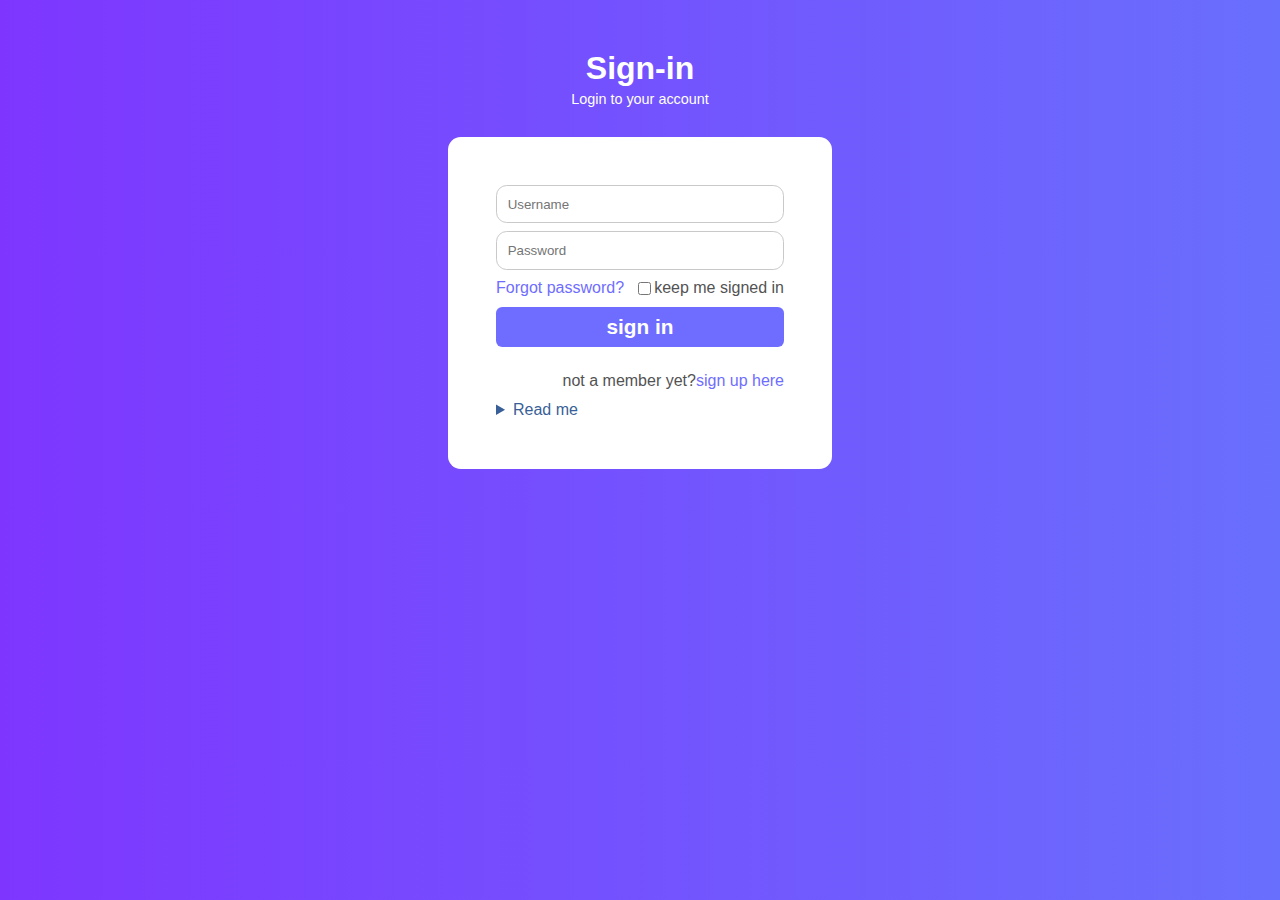
<file: index.html>
<!DOCTYPE html>
<html lang="en">
<head>
    <meta charset="UTF-8">
    <meta http-equiv="X-UA-Compatible" content="IE=edge">
    <meta name="viewport" content="width=device-width, initial-scale=1.0">
    <title>sign-in</title>
    <link rel="stylesheet" href="./main.css">
</head>
<body>
    <div class="wrapper">
        <div class="heading">
            <h1>Sign-in</h1>
            <p>Login to your account</p>
        </div>
        <div class="form-cls">
            <form action="" >
                <input type="text" id="uname" placeholder="Username">
                <input type="password" id="pswd" placeholder="Password">
                <div class="forgot-pswd">
                    <a href="#">Forgot password?</a>
                    <label for="chkbox"> <input class="chkbox-cls" type="checkbox" id="chkbox">keep me signed in</label>
                </div>
                <button type="button" onclick="login()">sign in</button>

                <p class="p2">not a member yet?<a href="./signup.html">sign up here</a></p>

                <details>
                    <summary>Read me</summary>
                    <p class="p3">This is a design project and lacks appropriate backend.The login only works with username: <em>anna</em>, password: <em>123</em></p>
                </details>
            </form>
        </div>
    </div>



    <script src="./app.js"></script>
</body>
</html>
</file>
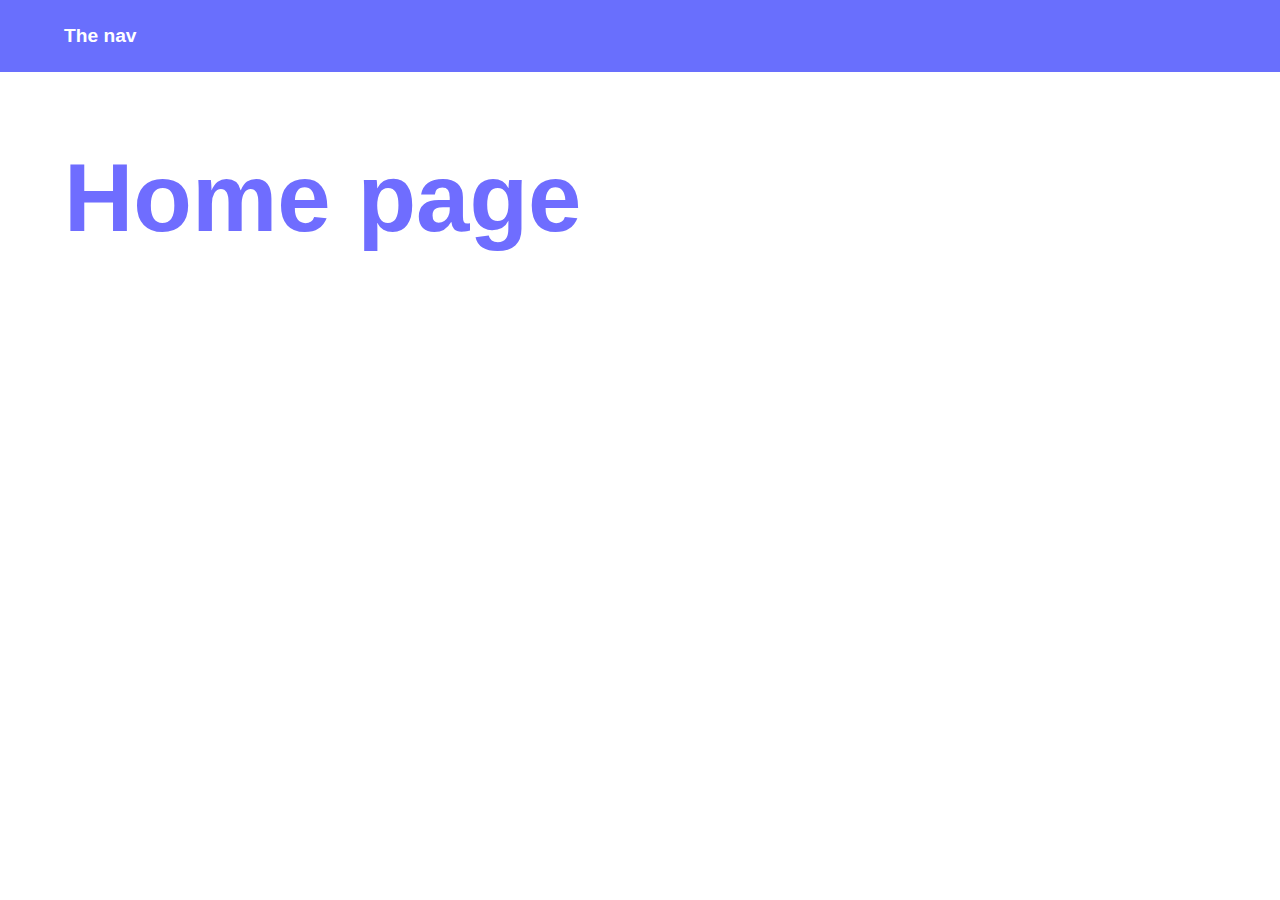
<file: home.html>
<!DOCTYPE html>
<html lang="en">
<head>
    <meta charset="UTF-8">
    <meta http-equiv="X-UA-Compatible" content="IE=edge">
    <meta name="viewport" content="width=device-width, initial-scale=1.0">
    <title>Home</title>
    <link rel="stylesheet" href="./main.css">
</head>
<body>
    <div class="home-wrapper">
        <nav>
            <div class="logo">
                <p>The nav</p>
            </div>
        </nav>

        <div class="home-content">
            <h1>Home page</h1>
        </div>
    </div>
</body>
</html>
</file>
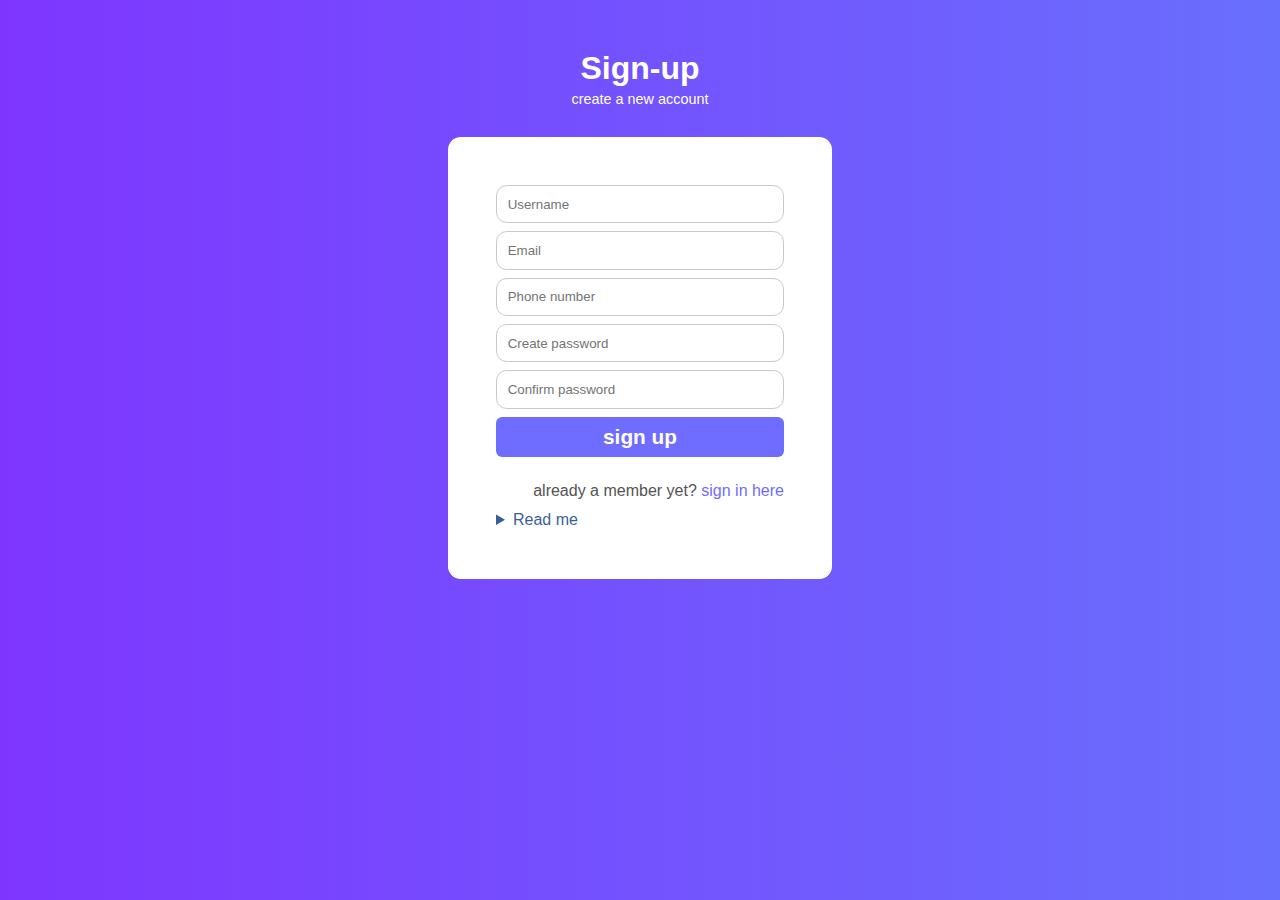
<file: signup.html>
<!DOCTYPE html>
<html lang="en">
<head>
    <meta charset="UTF-8">
    <meta http-equiv="X-UA-Compatible" content="IE=edge">
    <meta name="viewport" content="width=device-width, initial-scale=1.0">
    <title>sign-up</title>
    <link rel="stylesheet" href="./main.css">
</head>
<body>
    <div class="wrapper">
        <div class="heading">
            <h1>Sign-up</h1>
            <p>create a new account</p>
        </div>
        <div class="form-cls">
            <form action="" autocomplete="off">
                <input type="text" id="uname" placeholder="Username">
                <input type="email" id="email" placeholder="Email">
                <input type="text" id="phone" placeholder="Phone number">
                <input type="password" id="createPswd" placeholder="Create password">
                <input type="password" id="verifyPswd" placeholder="Confirm password">

                <!-- <button type="button" onclick="register(uname, email, phone, createPswd, verifyPswd)" >sign up</button> -->
                <button type="button" onclick="register()" >sign up</button>

                <p class="p2">already a member yet?<a href="./index.html"> sign in here</a></p>

                <details>
                    <summary>Read me</summary>
                    <p class="p3">This sign-up page does not work.This is a design project and lacks appropriate backend.</p>
                </details>
            </form>
        </div>

        
    </div>



    <script src="./app.js"></script>
</body>
</html>
</file>
<file: main.css>
html {
    font-size: 100%;
    box-sizing: border-box;
}

*,*::before,*::after {
    box-sizing: inherit;
}

body {
    margin: 0;
    padding: 0;
    line-height: 1.3;
    font-family: Arial, Helvetica, sans-serif;
}

.wrapper {
    display: flex;
    flex-direction: column;
    align-items: center;
    background-image: linear-gradient(to right, #7e36ff, #696ffd);
    height: 100vh;
}

.heading {
    padding-top: 3em;
    text-align: center;
}

.heading h1, p {
    margin: 0;
    color: white;
}

.heading p {
    font-size: 0.9rem;
    padding-bottom: 2em;
}

.form-cls {
    padding: 3em;
    width: 30%;
    background-color: white;
    border-radius: 0.8em;
}

.form-cls form {
    display: flex;
    flex-direction: column;
    gap: 0.5em;
    
}

.form-cls input {
    padding: 0.8em;
    border: 1px solid rgb(201, 201, 201);
    border-radius: 0.8em;
}

.form-cls button {
    border: none;
    padding: 0.4em;
    font-size: 1.3rem;
    border-radius: 0.3em;
    color: white;
    font-weight: bold;
    background-color: #6f6dff;
    cursor: pointer;
}

.form-cls a {
    text-decoration: none;
    color: #6f6dff;
}

.form-cls label {
    display: flex;
    color: rgb(83, 83, 83);
}

.forgot-pswd {
    display: flex;
    justify-content: space-between;
    flex-wrap: wrap;
}

.p2 {
    padding-top: 1em;
    color: rgb(83, 83, 83);
    text-align: end;
}

.p3 {
    padding-left: 1em;
    color: rgb(52, 52, 52);
}

summary {
    color: rgb(57, 95, 152);
}

.home-wrapper {
    user-select: none;
}

.home-wrapper nav {
    background-color: #696ffd;
    font-size: 1.2rem;
    font-weight: bolder;
    height: 8vh;
    padding-left: 5%;

    display: flex;
    align-items: center;
}

.home-content {
    color: #6f6dff;
    padding: 0 5%;
    font-size: 3rem;
}   

@media only screen and (max-width: 1200px) {

    .form-cls {
        min-width: 50%;
    }

}

@media only screen and (max-width: 900px) {

    .form-cls {
        min-width: 60%;
    }

}

@media only screen and (max-width: 600px) {

    .form-cls {
        min-width: 90%;
    }

}
</file>
